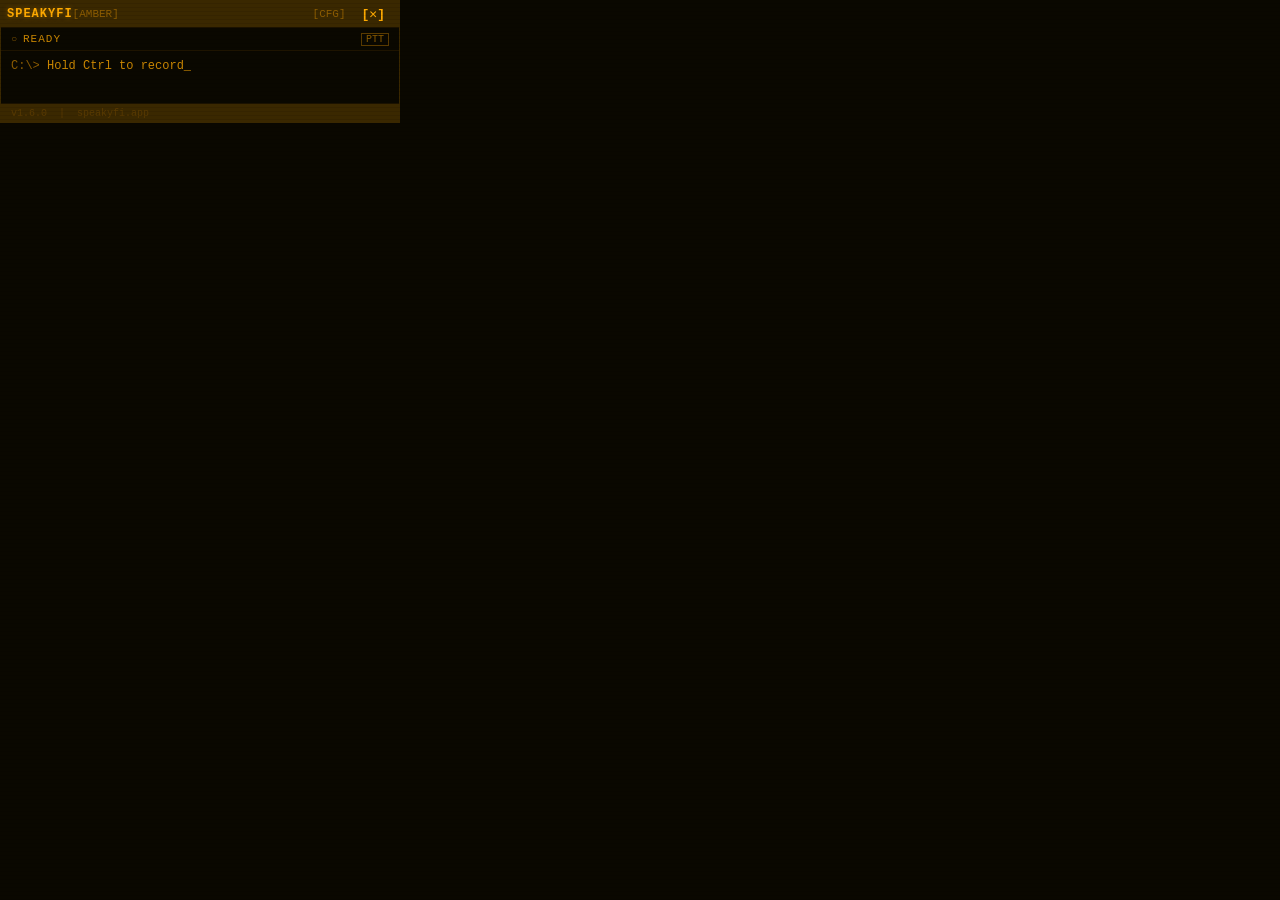
<file: src/index.html>
<!DOCTYPE html>
<html lang="en">
<head>
  <meta charset="UTF-8" />
  <meta name="viewport" content="width=device-width, initial-scale=1.0" />
  <title>Speakyfi</title>
  <link rel="stylesheet" href="overlay.css" />
</head>
<body>
  <div id="app">
    <!-- Header bar -->
    <div class="header-bar">
      <span class="app-name">SPEAKYFI</span>
      <span class="app-tag"> [AMBER]</span>
      <div class="header-actions">
        <button class="amber-btn" id="btn-settings" title="Settings">[CFG]</button>
        <button class="amber-btn close-btn" id="btn-close" title="Quit">[&#x2715;]</button>
      </div>
    </div>

    <div class="divider"></div>

    <!-- Status bar -->
    <div class="status-bar" id="status-bar">
      <span class="status-icon" id="status-icon">&#x25CB;</span>
      <span class="status-text" id="status-text">READY</span>
      <span class="status-mode" id="status-mode">PTT</span>
    </div>

    <div class="divider"></div>

    <!-- Content area -->
    <div class="content-area" id="content-area">
      <!-- idle state -->
      <div id="state-idle" class="state-view active">
        <div class="idle-prompt">
          <span class="prompt-prefix">C:\&gt;&nbsp;</span>
          <span class="prompt-text" id="idle-hint">Hold Ctrl to record</span>
          <span class="cursor blink">_</span>
        </div>
      </div>

      <!-- recording state -->
      <div id="state-recording" class="state-view">
        <div class="recording-row">
          <span class="rec-dot blink">[REC]</span>
          <div class="waveform" id="waveform">
            <span class="bar" style="height:4px"></span>
            <span class="bar" style="height:10px"></span>
            <span class="bar" style="height:7px"></span>
            <span class="bar" style="height:14px"></span>
            <span class="bar" style="height:6px"></span>
            <span class="bar" style="height:12px"></span>
            <span class="bar" style="height:5px"></span>
            <span class="bar" style="height:9px"></span>
            <span class="bar" style="height:3px"></span>
            <span class="bar" style="height:11px"></span>
          </div>
          <span class="rec-label">RECORDING...</span>
        </div>
      </div>

      <!-- transcribing state -->
      <div id="state-transcribing" class="state-view">
        <div class="processing-row">
          <span class="proc-label">PROCESSING</span>
          <span class="cursor blink">...</span>
        </div>
      </div>

      <!-- result state -->
      <div id="state-result" class="state-view">
        <div class="result-row">
          <span class="result-prefix">OUTPUT:&nbsp;</span>
          <span class="result-text" id="result-text"></span>
        </div>
        <div class="result-actions">
          <button class="amber-btn" id="btn-copy">[COPY]</button>
          <button class="amber-btn dim-btn" id="btn-dismiss">[ESC]</button>
        </div>
      </div>
    </div>

    <div class="divider"></div>

    <!-- Footer -->
    <div class="footer-bar">
      <span class="footer-hint" id="footer-hint">v1.6.0 &nbsp;|&nbsp; speakyfi.app</span>
      <span class="footer-mode" id="footer-mode"></span>
    </div>
  </div>

  <script src="overlay.js"></script>
</body>
</html>
</file>
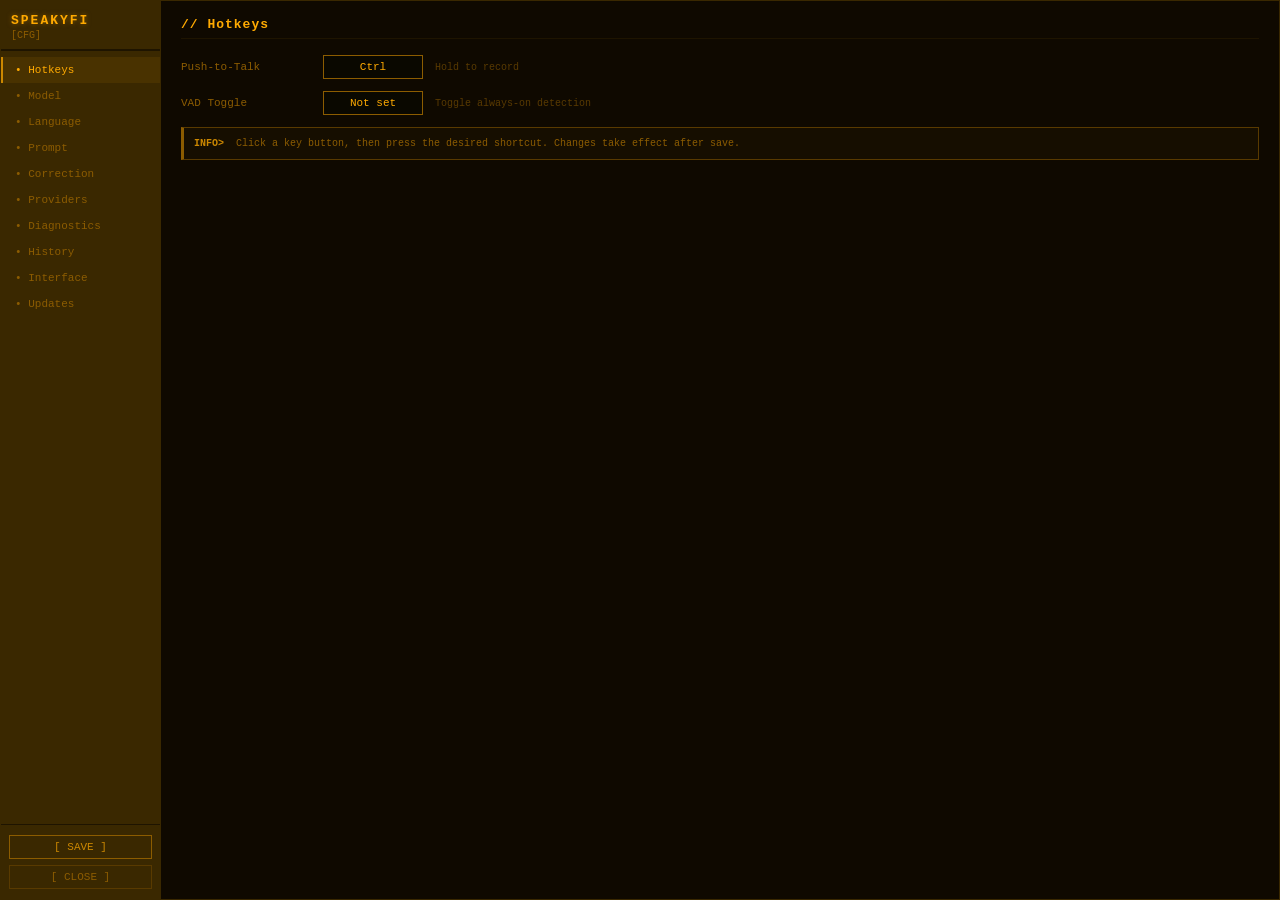
<file: src/settings.html>
<!DOCTYPE html>
<html lang="en">
<head>
  <meta charset="UTF-8" />
  <meta name="viewport" content="width=device-width, initial-scale=1.0" />
  <title>Speakyfi — Settings</title>
  <link rel="stylesheet" href="settings.css" />
</head>
<body>
  <div id="settings-app">

    <!-- Sidebar navigation -->
    <nav id="sidebar">
      <div class="sidebar-header">
        <span class="sidebar-title">SPEAKYFI</span>
        <span class="sidebar-sub">[CFG]</span>
      </div>
      <div class="divider"></div>
      <ul class="sidebar-nav">
        <li class="nav-item active" data-section="hotkeys">&#x2022; Hotkeys</li>
        <li class="nav-item" data-section="model">&#x2022; Model</li>
        <li class="nav-item" data-section="language">&#x2022; Language</li>
        <li class="nav-item" data-section="prompt">&#x2022; Prompt</li>
        <li class="nav-item" data-section="correction">&#x2022; Correction</li>
        <li class="nav-item" data-section="providers">&#x2022; Providers</li>
        <li class="nav-item" data-section="diagnostics">&#x2022; Diagnostics</li>
        <li class="nav-item" data-section="history">&#x2022; History</li>
        <li class="nav-item" data-section="interface">&#x2022; Interface</li>
        <li class="nav-item" data-section="updates">&#x2022; Updates</li>
      </ul>
      <div class="sidebar-footer">
        <button class="amber-btn-full" id="btn-save">[ SAVE ]</button>
        <button class="amber-btn-full dim" id="btn-close">[ CLOSE ]</button>
      </div>
    </nav>

    <!-- Main content -->
    <main id="main-content">

      <!-- // Hotkeys -->
      <section id="sec-hotkeys" class="settings-section active">
        <h2 class="section-title">// Hotkeys</h2>
        <div class="setting-row">
          <label class="setting-label">Push-to-Talk</label>
          <button class="key-capture" id="ptt-key-capture" data-key="0x11" data-mods="0">
            <span id="ptt-key-label">Ctrl</span>
          </button>
          <span class="setting-hint">Hold to record</span>
        </div>
        <div class="setting-row">
          <label class="setting-label">VAD Toggle</label>
          <button class="key-capture" id="vad-key-capture" data-key="0" data-mods="0">
            <span id="vad-key-label">Not set</span>
          </button>
          <span class="setting-hint">Toggle always-on detection</span>
        </div>
        <div class="info-box">
          <span class="info-prefix">INFO&gt;&nbsp;</span>
          Click a key button, then press the desired shortcut.
          Changes take effect after save.
        </div>
      </section>

      <!-- // Model -->
      <section id="sec-model" class="settings-section">
        <h2 class="section-title">// Model</h2>
        <div class="setting-row">
          <label class="setting-label">Active Model</label>
          <select class="amber-select" id="model-select">
            <option value="tiny">tiny (~39 MB)</option>
            <option value="base" selected>base (~74 MB)</option>
            <option value="small">small (~244 MB)</option>
            <option value="medium">medium (~769 MB)</option>
          </select>
        </div>
        <div id="model-list" class="model-list">
          <!-- Populated by JS -->
        </div>
        <div class="setting-row">
          <button class="amber-btn-action" id="btn-download-model">[ DOWNLOAD SELECTED ]</button>
        </div>
        <div class="progress-bar-wrap" id="download-progress-wrap" style="display:none">
          <div class="progress-bar" id="download-progress-bar" style="width:0%"></div>
          <span class="progress-label" id="download-progress-label">0%</span>
        </div>
        <div class="info-box">
          <span class="info-prefix">INFO&gt;&nbsp;</span>
          Local whisper.cpp is the default free speech recognizer in this build.
          Download one model here, keep Provider set to Local, then record again.
          Tiny/base are faster; small/medium are more accurate but slower.
        </div>
      </section>

      <!-- // Language -->
      <section id="sec-language" class="settings-section">
        <h2 class="section-title">// Language</h2>
        <div class="setting-row">
          <label class="setting-label">Recognition Language</label>
          <select class="amber-select" id="lang-select">
            <option value="auto">Auto-detect</option>
            <option value="en">English</option>
            <option value="ru">Russian</option>
            <option value="de">German</option>
            <option value="fr">French</option>
            <option value="es">Spanish</option>
            <option value="zh">Chinese</option>
            <option value="ja">Japanese</option>
          </select>
        </div>
      </section>

      <!-- // Prompt -->
      <section id="sec-prompt" class="settings-section">
        <h2 class="section-title">// Prompt</h2>
        <div class="setting-col">
          <label class="setting-label">Initial Prompt</label>
          <textarea class="amber-textarea" id="prompt-input" rows="5"
            placeholder="Optional context for whisper (e.g. domain vocabulary)"></textarea>
          <button class="amber-btn-action" id="btn-reset-prompt">[ RESET ]</button>
        </div>
        <div class="info-box">
          <span class="info-prefix">INFO&gt;&nbsp;</span>
          Prompt is sent to local whisper.cpp and OpenAI/Groq transcription as recognition context.
          Example: names, domain words, product vocabulary. It is not the Ollama correction prompt.
        </div>
      </section>

      <!-- // Correction -->
      <section id="sec-correction" class="settings-section">
        <h2 class="section-title">// Correction</h2>
        <div class="setting-row">
          <label class="setting-label">Mode</label>
          <div class="radio-group">
            <label class="radio-option">
              <input type="radio" name="correction-mode" value="off" checked /> Off
            </label>
            <label class="radio-option">
              <input type="radio" name="correction-mode" value="ollama" /> Ollama (local)
            </label>
            <label class="radio-option">
              <input type="radio" name="correction-mode" value="api" /> API (OpenAI-compat)
            </label>
          </div>
        </div>
        <div class="correction-config" id="correction-config-ollama" style="display:none">
          <div class="setting-row">
            <label class="setting-label">Endpoint</label>
            <input class="amber-input" id="ollama-endpoint"
              value="http://localhost:11434" type="text" />
          </div>
          <div class="setting-row">
            <label class="setting-label">Model</label>
            <input class="amber-input" id="ollama-model"
              value="llama3.2:1b" type="text" />
            <button class="amber-btn-action" id="btn-check-ollama">[ CHECK ]</button>
          </div>
          <div id="ollama-check-result" class="info-box" style="display:none">
            <span class="info-prefix">OLLAMA&gt;&nbsp;</span>
            <span id="ollama-check-message"></span>
          </div>
          <div class="info-box">
            <span class="info-prefix">INFO&gt;&nbsp;</span>
            Ollama setup: install from
            <a class="amber-link" href="https://ollama.com" target="_blank">ollama.com</a>,
            run <code>ollama pull llama3.2:1b</code>, keep endpoint
            <code>http://localhost:11434</code>, and set Model to the exact name from
            <code>ollama list</code>, for example <code>llama3.2:1b</code>.
            Ollama only corrects recognized text after transcription; it does not replace the speech recognizer.
          </div>
        </div>
        <div class="correction-config" id="correction-config-api" style="display:none">
          <div class="setting-row">
            <label class="setting-label">Endpoint</label>
            <input class="amber-input" id="api-endpoint"
              value="https://api.groq.com/openai/v1" type="text" />
          </div>
          <div class="setting-row">
            <label class="setting-label">Model</label>
            <input class="amber-input" id="api-model"
              value="llama3-8b-8192" type="text" />
          </div>
          <div class="setting-row">
            <label class="setting-label">API Key</label>
            <input class="amber-input" id="api-key-correction"
              type="password" placeholder="sk-..." />
          </div>
        </div>
      </section>

      <!-- // Providers -->
      <section id="sec-providers" class="settings-section">
        <h2 class="section-title">// Cloud Providers</h2>
        <div class="setting-row">
          <label class="setting-label">Provider</label>
          <select class="amber-select" id="provider-select">
            <option value="local">Local (whisper.cpp)</option>
            <option value="openai">OpenAI Whisper</option>
            <option value="groq">Groq</option>
            <option value="deepgram">Deepgram</option>
          </select>
        </div>
        <div id="provider-key-section" style="display:none">
          <div class="setting-row">
            <label class="setting-label">API Key</label>
            <input class="amber-input" id="provider-api-key" type="password" placeholder="sk-..." />
            <button class="amber-btn-action" id="btn-save-provider-key">[ SAVE KEY ]</button>
          </div>
          <div class="info-box">
            <span class="info-prefix">SEC&gt;&nbsp;</span>
            Key stored encrypted with AES-256-GCM using your machine ID.
          </div>
        </div>
        <div class="info-box">
          <span class="info-prefix">FLOW&gt;&nbsp;</span>
          Local is free and runs on this machine after downloading a model.
          OpenAI, Groq, and Deepgram are optional paid/cloud alternatives.
          Ollama in Correction does not listen to audio;
          it only edits text after this provider returns a transcript.
        </div>
      </section>

      <!-- // Diagnostics -->
      <section id="sec-diagnostics" class="settings-section">
        <h2 class="section-title">// Diagnostics</h2>
        <div class="setting-row">
          <button class="amber-btn-action" id="btn-refresh-diagnostics">[ REFRESH ]</button>
        </div>
        <div id="diagnostics-list" class="diagnostics-list">
          <!-- Populated by JS -->
        </div>
        <div class="info-box">
          <span class="info-prefix">INFO&gt;&nbsp;</span>
          Use this section to verify the exact build running on Windows.
          For local mode, Build Mode must be <code>local-whisper</code> and Local Whisper must be <code>true</code>.
        </div>
      </section>

      <!-- // History -->
      <section id="sec-history" class="settings-section">
        <h2 class="section-title">// History</h2>
        <div class="setting-row">
          <button class="amber-btn-action" id="btn-refresh-history">[ REFRESH ]</button>
          <button class="amber-btn-action" id="btn-clear-history">[ CLEAR ]</button>
        </div>
        <div id="history-list" class="history-list">
          <!-- Populated by JS -->
        </div>
        <div class="info-box">
          <span class="info-prefix">INFO&gt;&nbsp;</span>
          History shows the latest transcription attempts and whether text insertion succeeded.
          It is stored locally in this app profile.
        </div>
      </section>

      <!-- // Interface -->
      <section id="sec-interface" class="settings-section">
        <h2 class="section-title">// Interface</h2>
        <div class="setting-row">
          <label class="setting-label">UI Language</label>
          <select class="amber-select" id="ui-lang-select">
            <option value="en">English</option>
            <option value="ru">Русский</option>
          </select>
        </div>
      </section>

      <!-- // Updates -->
      <section id="sec-updates" class="settings-section">
        <h2 class="section-title">// Updates</h2>
        <div class="setting-row">
          <label class="setting-label">Current Version</label>
          <span class="setting-value" id="current-version">v1.6.0</span>
        </div>
        <div class="setting-row">
          <button class="amber-btn-action" id="btn-check-updates">[ CHECK FOR UPDATES ]</button>
        </div>
        <div class="info-box" id="update-result" style="display:none">
          <span class="info-prefix">UPD&gt;&nbsp;</span>
          <span id="update-message"></span>
        </div>
      </section>

    </main>
  </div>

  <script src="settings.js"></script>
</body>
</html>
</file>
<file: src/overlay.css>
/* ============================================================
   Speakyfi Windows — Overlay CSS
   Amber IBM / TUI retro terminal aesthetic
   ============================================================ */

:root {
  --amber-primary:  #cc8800;
  --amber-bright:   #ffaa00;
  --amber-hot:      #ff8800;
  --amber-dim:      #8c5c00;
  --amber-faint:    #593a00;
  --amber-bg:       #0a0800;
  --amber-bg-hdr:   #3a2800;
  --amber-border:   #3a2800;
  --amber-border-f: #1e1400;
  --amber-rec:      #ff4444;
  --amber-ok:       #44cc66;
  --font-mono: "Courier New", "Lucida Console", Consolas, monospace;
}

* {
  box-sizing: border-box;
  margin: 0;
  padding: 0;
}

html, body {
  width: 400px;
  background: var(--amber-bg);
  color: var(--amber-primary);
  font-family: var(--font-mono);
  font-size: 12px;
  user-select: none;
  overflow: hidden;
}

#app {
  display: flex;
  flex-direction: column;
  border: 1.5px solid var(--amber-border);
  min-height: 100px;
}

/* ---- Header bar ---- */
.header-bar {
  display: flex;
  align-items: center;
  background: var(--amber-bg-hdr);
  padding: 3px 6px;
  height: 26px;
  gap: 0;
  -webkit-app-region: drag;
}

.app-name {
  font-size: 12px;
  font-weight: bold;
  color: var(--amber-bright);
  text-shadow: 0 0 5px rgba(204,136,0,0.5);
  letter-spacing: 1px;
}

.app-tag {
  color: var(--amber-dim);
  font-size: 11px;
}

.header-actions {
  margin-left: auto;
  display: flex;
  gap: 0;
  -webkit-app-region: no-drag;
}

/* ---- Buttons ---- */
.amber-btn {
  background: transparent;
  border: none;
  color: var(--amber-dim);
  font-family: var(--font-mono);
  font-size: 11px;
  padding: 2px 8px;
  cursor: pointer;
  height: 24px;
  transition: color 0.1s;
}

.amber-btn:hover {
  color: var(--amber-bright);
  text-shadow: 0 0 4px rgba(255,170,0,0.4);
}

.close-btn {
  color: var(--amber-bright);
  font-size: 13px;
  font-weight: bold;
}

.dim-btn {
  color: var(--amber-faint);
}

/* ---- Divider ---- */
.divider {
  height: 1px;
  background: var(--amber-border-f);
  flex-shrink: 0;
}

/* ---- Status bar ---- */
.status-bar {
  display: flex;
  align-items: center;
  padding: 3px 10px;
  height: 22px;
  gap: 6px;
  background: var(--amber-bg);
}

.status-icon {
  color: var(--amber-dim);
  font-size: 10px;
}

.status-icon.recording {
  color: var(--amber-rec);
}

.status-text {
  color: var(--amber-primary);
  font-size: 11px;
  letter-spacing: 1px;
}

.status-mode {
  margin-left: auto;
  color: var(--amber-dim);
  font-size: 10px;
  border: 1px solid var(--amber-faint);
  padding: 0 4px;
}

/* ---- Content area ---- */
.content-area {
  flex: 1;
  padding: 8px 10px;
  min-height: 52px;
  position: relative;
}

.state-view {
  display: none;
}

.state-view.active {
  display: flex;
  flex-direction: column;
  gap: 6px;
}

/* Idle state */
.idle-prompt {
  display: flex;
  align-items: center;
  color: var(--amber-primary);
  font-size: 12px;
}

.prompt-prefix {
  color: var(--amber-dim);
}

.prompt-text {
  color: var(--amber-primary);
}

/* Recording state */
.recording-row {
  display: flex;
  align-items: center;
  gap: 10px;
}

.rec-dot {
  color: var(--amber-rec);
  font-weight: bold;
  font-size: 11px;
  text-shadow: 0 0 6px rgba(255,68,68,0.6);
}

.waveform {
  display: flex;
  align-items: center;
  gap: 3px;
  height: 20px;
}

.bar {
  display: inline-block;
  width: 3px;
  background: var(--amber-primary);
  border-radius: 0;
  transition: height 0.08s ease;
}

.rec-label {
  color: var(--amber-bright);
  font-size: 11px;
  letter-spacing: 2px;
}

/* Transcribing state */
.processing-row {
  display: flex;
  align-items: center;
  gap: 4px;
  color: var(--amber-primary);
  font-size: 12px;
  letter-spacing: 2px;
}

.proc-label {
  color: var(--amber-bright);
}

/* Result state */
.result-row {
  display: flex;
  align-items: flex-start;
  gap: 0;
  color: var(--amber-primary);
  font-size: 12px;
  word-break: break-word;
  max-height: 60px;
  overflow-y: auto;
}

.result-prefix {
  color: var(--amber-dim);
  flex-shrink: 0;
}

.result-text {
  color: var(--amber-bright);
  text-shadow: 0 0 3px rgba(255,170,0,0.3);
}

.result-actions {
  display: flex;
  gap: 6px;
  margin-top: 4px;
}

/* ---- Footer bar ---- */
.footer-bar {
  display: flex;
  align-items: center;
  padding: 2px 10px;
  height: 18px;
  background: var(--amber-bg-hdr);
}

.footer-hint {
  color: var(--amber-faint);
  font-size: 10px;
}

.footer-mode {
  margin-left: auto;
  color: var(--amber-dim);
  font-size: 10px;
}

/* ---- Blink animation ---- */
@keyframes blink {
  0%, 49% { opacity: 1; }
  50%, 100% { opacity: 0; }
}

.blink {
  animation: blink 1s step-start infinite;
}

/* ---- Scanlines overlay ---- */
body::after {
  content: "";
  position: fixed;
  inset: 0;
  background: repeating-linear-gradient(
    to bottom,
    transparent,
    transparent 3px,
    rgba(0,0,0,0.08) 3px,
    rgba(0,0,0,0.08) 4px
  );
  pointer-events: none;
  z-index: 9999;
}

/* ---- Scrollbar ---- */
::-webkit-scrollbar {
  width: 4px;
}

::-webkit-scrollbar-track {
  background: var(--amber-bg);
}

::-webkit-scrollbar-thumb {
  background: var(--amber-faint);
}
</file>
<file: src/settings.css>
/* ============================================================
   Speakyfi Windows — Settings CSS
   Amber IBM / TUI retro terminal aesthetic
   ============================================================ */

:root {
  --amber-primary:  #cc8800;
  --amber-bright:   #ffaa00;
  --amber-hot:      #ff8800;
  --amber-dim:      #8c5c00;
  --amber-faint:    #593a00;
  --amber-bg:       #0a0800;
  --amber-bg-hdr:   #3a2800;
  --amber-bg-panel: #0f0900;
  --amber-border:   #3a2800;
  --amber-border-f: #1e1400;
  --font-mono: "Courier New", "Lucida Console", Consolas, monospace;
}

* {
  box-sizing: border-box;
  margin: 0;
  padding: 0;
}

html, body {
  width: 100%;
  height: 100%;
  background: var(--amber-bg);
  color: var(--amber-primary);
  font-family: var(--font-mono);
  font-size: 12px;
  overflow: hidden;
}

#settings-app {
  display: flex;
  height: 100vh;
  border: 1px solid var(--amber-border);
}

/* ---- Sidebar ---- */
#sidebar {
  width: 160px;
  flex-shrink: 0;
  background: var(--amber-bg-hdr);
  border-right: 1px solid var(--amber-border);
  display: flex;
  flex-direction: column;
  padding: 0;
}

.sidebar-header {
  padding: 12px 10px 8px;
  border-bottom: 1px solid var(--amber-border-f);
}

.sidebar-title {
  display: block;
  font-size: 13px;
  font-weight: bold;
  color: var(--amber-bright);
  letter-spacing: 2px;
  text-shadow: 0 0 5px rgba(204,136,0,0.5);
}

.sidebar-sub {
  display: block;
  font-size: 10px;
  color: var(--amber-dim);
  margin-top: 2px;
}

.divider {
  height: 1px;
  background: var(--amber-border-f);
  flex-shrink: 0;
}

.sidebar-nav {
  list-style: none;
  flex: 1;
  overflow-y: auto;
  padding: 6px 0;
}

.nav-item {
  padding: 7px 12px;
  cursor: pointer;
  color: var(--amber-dim);
  font-size: 11px;
  transition: color 0.1s, background 0.1s;
  border-left: 2px solid transparent;
}

.nav-item:hover {
  color: var(--amber-primary);
  background: rgba(204,136,0,0.06);
}

.nav-item.active {
  color: var(--amber-bright);
  border-left-color: var(--amber-primary);
  background: rgba(204,136,0,0.1);
}

.sidebar-footer {
  padding: 10px 8px;
  border-top: 1px solid var(--amber-border-f);
  display: flex;
  flex-direction: column;
  gap: 6px;
}

/* ---- Buttons ---- */
.amber-btn-full {
  width: 100%;
  background: transparent;
  border: 1px solid var(--amber-dim);
  color: var(--amber-primary);
  font-family: var(--font-mono);
  font-size: 11px;
  padding: 5px 4px;
  cursor: pointer;
  transition: border-color 0.1s, color 0.1s;
  text-align: center;
}

.amber-btn-full:hover {
  border-color: var(--amber-bright);
  color: var(--amber-bright);
  text-shadow: 0 0 4px rgba(255,170,0,0.4);
}

.amber-btn-full.dim {
  color: var(--amber-dim);
  border-color: var(--amber-faint);
}

.amber-btn-full.dim:hover {
  color: var(--amber-primary);
  border-color: var(--amber-dim);
}

.amber-btn-action {
  background: transparent;
  border: 1px solid var(--amber-dim);
  color: var(--amber-primary);
  font-family: var(--font-mono);
  font-size: 11px;
  padding: 5px 12px;
  cursor: pointer;
  transition: border-color 0.1s, color 0.1s;
}

.amber-btn-action:hover {
  border-color: var(--amber-bright);
  color: var(--amber-bright);
}

/* ---- Main content ---- */
#main-content {
  flex: 1;
  overflow-y: auto;
  padding: 16px 20px;
  background: var(--amber-bg-panel);
}

.settings-section {
  display: none;
}

.settings-section.active {
  display: block;
}

.section-title {
  font-size: 13px;
  font-weight: bold;
  color: var(--amber-bright);
  margin-bottom: 16px;
  letter-spacing: 1px;
  border-bottom: 1px solid var(--amber-border-f);
  padding-bottom: 6px;
}

/* ---- Setting rows ---- */
.setting-row {
  display: flex;
  align-items: center;
  gap: 12px;
  margin-bottom: 12px;
}

.setting-col {
  display: flex;
  flex-direction: column;
  gap: 8px;
  margin-bottom: 12px;
}

.setting-label {
  color: var(--amber-dim);
  font-size: 11px;
  min-width: 130px;
  flex-shrink: 0;
}

.setting-value {
  color: var(--amber-primary);
  font-size: 11px;
}

.setting-hint {
  color: var(--amber-faint);
  font-size: 10px;
}

/* ---- Inputs ---- */
.amber-select,
.amber-input {
  background: var(--amber-bg);
  border: 1px solid var(--amber-border);
  color: var(--amber-primary);
  font-family: var(--font-mono);
  font-size: 11px;
  padding: 5px 8px;
  min-width: 180px;
  outline: none;
  transition: border-color 0.1s;
}

.amber-select:focus,
.amber-input:focus {
  border-color: var(--amber-primary);
}

.amber-select option {
  background: var(--amber-bg);
  color: var(--amber-primary);
}

.amber-textarea {
  background: var(--amber-bg);
  border: 1px solid var(--amber-border);
  color: var(--amber-primary);
  font-family: var(--font-mono);
  font-size: 11px;
  padding: 8px;
  width: 100%;
  resize: vertical;
  outline: none;
  transition: border-color 0.1s;
}

.amber-textarea:focus {
  border-color: var(--amber-primary);
}

/* ---- Key capture button ---- */
.key-capture {
  background: var(--amber-bg);
  border: 1px solid var(--amber-dim);
  color: var(--amber-bright);
  font-family: var(--font-mono);
  font-size: 11px;
  padding: 5px 14px;
  cursor: pointer;
  min-width: 100px;
  text-align: center;
  transition: border-color 0.1s;
}

.key-capture:hover {
  border-color: var(--amber-primary);
}

.key-capture.capturing {
  border-color: var(--amber-hot);
  color: var(--amber-hot);
  animation: blink-border 0.5s step-start infinite;
}

@keyframes blink-border {
  0%, 49% { opacity: 1; }
  50%, 100% { opacity: 0.4; }
}

/* ---- Info box ---- */
.info-box {
  background: rgba(204,136,0,0.04);
  border: 1px solid var(--amber-faint);
  border-left: 3px solid var(--amber-dim);
  padding: 8px 10px;
  font-size: 10px;
  color: var(--amber-dim);
  line-height: 1.5;
  margin-top: 8px;
}

.info-prefix {
  color: var(--amber-primary);
  font-weight: bold;
}

code {
  color: var(--amber-bright);
  background: var(--amber-bg);
  border: 1px solid var(--amber-border-f);
  padding: 1px 3px;
  font-family: var(--font-mono);
  font-size: 10px;
}

.amber-link {
  color: var(--amber-bright);
  text-decoration: underline;
}

.amber-link:hover {
  text-shadow: 0 0 4px rgba(255,170,0,0.4);
}

/* ---- Radio group ---- */
.radio-group {
  display: flex;
  gap: 16px;
}

.radio-option {
  display: flex;
  align-items: center;
  gap: 4px;
  color: var(--amber-primary);
  font-size: 11px;
  cursor: pointer;
}

.radio-option input[type="radio"] {
  accent-color: var(--amber-primary);
  cursor: pointer;
}

/* ---- Correction sub-config ---- */
.correction-config {
  margin-top: 10px;
  padding: 10px;
  border: 1px solid var(--amber-border-f);
  background: rgba(204,136,0,0.03);
}

/* ---- Model list ---- */
.model-list {
  display: flex;
  flex-direction: column;
  gap: 6px;
  margin-bottom: 12px;
}

.model-row {
  display: flex;
  align-items: center;
  gap: 10px;
  padding: 6px 8px;
  border: 1px solid var(--amber-border-f);
  font-size: 11px;
}

.model-name {
  color: var(--amber-primary);
  min-width: 60px;
}

.model-size {
  color: var(--amber-dim);
  min-width: 80px;
}

.model-status-ok {
  color: #44cc66;
}

.model-status-no {
  color: var(--amber-faint);
}

/* ---- History ---- */
.history-list {
  display: flex;
  flex-direction: column;
  gap: 8px;
  margin-bottom: 12px;
}

.history-row {
  border: 1px solid var(--amber-border-f);
  background: rgba(204,136,0,0.03);
  padding: 8px;
}

.history-meta {
  display: flex;
  flex-wrap: wrap;
  gap: 8px;
  color: var(--amber-dim);
  font-size: 10px;
  margin-bottom: 5px;
}

.history-text {
  color: var(--amber-bright);
  font-size: 11px;
  line-height: 1.4;
  white-space: pre-wrap;
  word-break: break-word;
}

.history-empty {
  color: var(--amber-faint);
  font-size: 11px;
  border: 1px solid var(--amber-border-f);
  padding: 8px;
}

/* ---- Diagnostics ---- */
.diagnostics-list {
  display: flex;
  flex-direction: column;
  gap: 6px;
  margin-bottom: 12px;
}

.diagnostics-row {
  display: grid;
  grid-template-columns: minmax(120px, 180px) minmax(0, 1fr);
  gap: 10px;
  padding: 6px 8px;
  border: 1px solid var(--amber-border-f);
  background: rgba(204,136,0,0.03);
  font-size: 11px;
}

.diagnostics-key {
  color: var(--amber-dim);
}

.diagnostics-value {
  color: var(--amber-bright);
  word-break: break-word;
}

/* ---- Progress bar ---- */
.progress-bar-wrap {
  position: relative;
  height: 18px;
  background: var(--amber-bg);
  border: 1px solid var(--amber-dim);
  margin-top: 8px;
}

.progress-bar {
  height: 100%;
  background: var(--amber-primary);
  transition: width 0.3s ease;
}

.progress-label {
  position: absolute;
  top: 0;
  left: 50%;
  transform: translateX(-50%);
  font-size: 10px;
  line-height: 18px;
  color: var(--amber-bg);
  font-weight: bold;
}

/* ---- Scrollbar ---- */
::-webkit-scrollbar {
  width: 4px;
}

::-webkit-scrollbar-track {
  background: var(--amber-bg);
}

::-webkit-scrollbar-thumb {
  background: var(--amber-faint);
}
</file>
